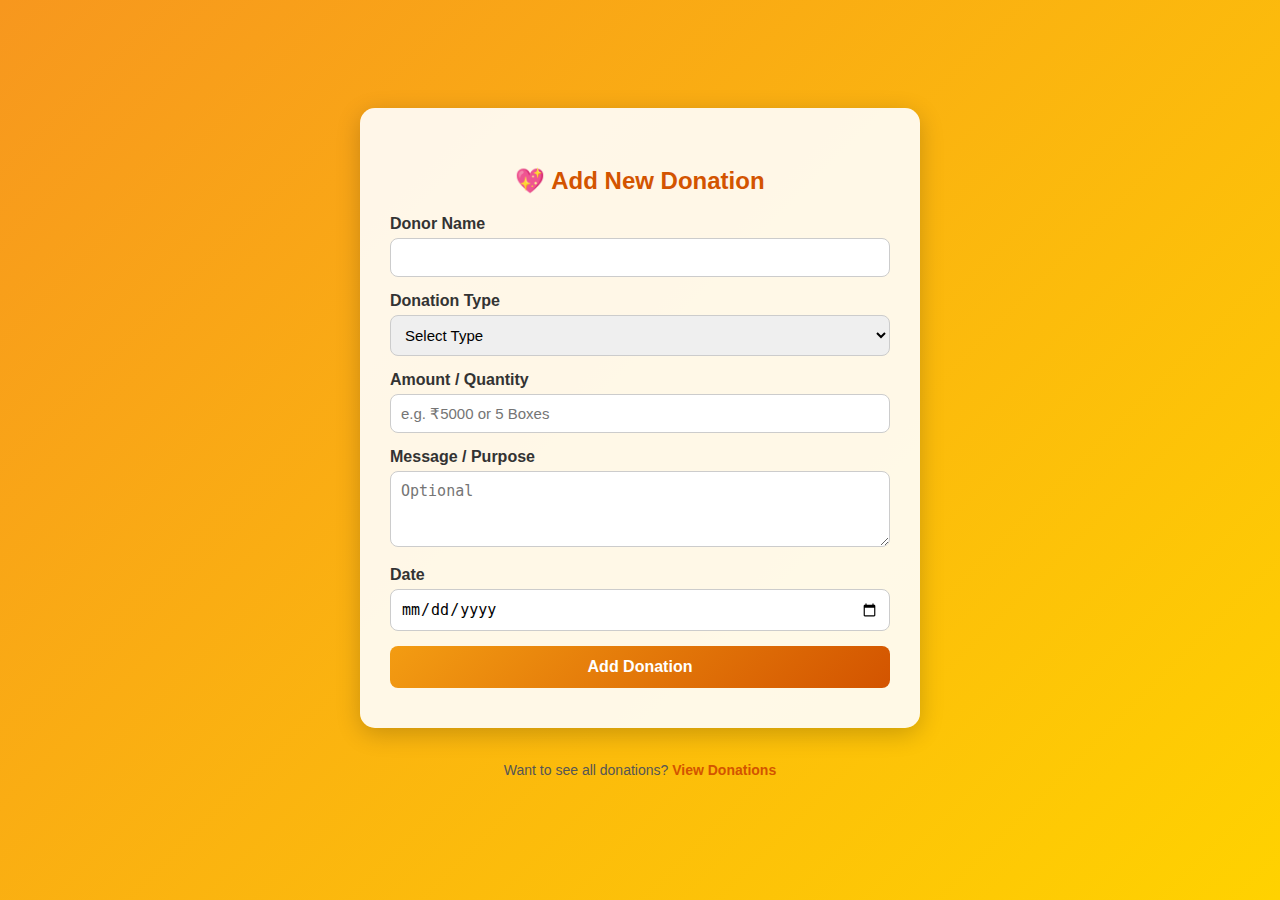
<file: addDonation.html>
<!DOCTYPE html>
<html lang="en">
<head>
  <meta charset="UTF-8" />
  <meta name="viewport" content="width=device-width, initial-scale=1.0" />
  <title>Add Donation - CharityConnect</title>
  <style>
    body {
      font-family: 'Poppins', sans-serif;
      background: linear-gradient(135deg, #f7971e, #ffd200);
      display: flex;
      justify-content: center;
      align-items: center;
      flex-direction: column;
      min-height: 100vh;
      margin: 0;
      color: #333;
    }

    .container {
      background: rgba(255, 255, 255, 0.9);
      padding: 40px 30px;
      border-radius: 15px;
      box-shadow: 0 6px 25px rgba(0, 0, 0, 0.2);
      max-width: 500px;
      width: 90%;
      text-align: center;
      animation: fadeIn 0.6s ease-in-out;
    }

    @keyframes fadeIn {
      from { opacity: 0; transform: translateY(20px); }
      to { opacity: 1; transform: translateY(0); }
    }

    h2 {
      color: #d35400;
      margin-bottom: 20px;
    }

    label {
      display: block;
      text-align: left;
      font-weight: 600;
      margin-bottom: 5px;
    }

    input, select, textarea {
      width: 100%;
      padding: 10px;
      margin-bottom: 15px;
      border-radius: 8px;
      border: 1px solid #ccc;
      font-size: 15px;
      box-sizing: border-box;
      transition: 0.3s;
    }

    input:focus, select:focus, textarea:focus {
      outline: none;
      border-color: #f39c12;
      box-shadow: 0 0 8px rgba(243, 156, 18, 0.4);
    }

    button {
      width: 100%;
      background: linear-gradient(135deg, #f39c12, #d35400);
      color: white;
      padding: 12px;
      border: none;
      border-radius: 8px;
      cursor: pointer;
      font-size: 16px;
      font-weight: bold;
      transition: background 0.3s ease;
    }

    button:hover {
      background: linear-gradient(135deg, #e67e22, #f39c12);
    }

    .success-message {
      display: none;
      color: green;
      font-weight: 600;
      margin-top: 10px;
    }

    .footer {
      margin-top: 20px;
      font-size: 14px;
      color: #555;
    }

    .footer a {
      color: #d35400;
      text-decoration: none;
      font-weight: bold;
    }

    .footer a:hover {
      text-decoration: underline;
    }
  </style>
</head>
<body>
  <div class="container">
    <h2>💖 Add New Donation</h2>
    <form id="donationForm">
      <label for="donorName">Donor Name</label>
      <input type="text" id="donorName" required />

      <label for="donationType">Donation Type</label>
      <select id="donationType" required>
        <option value="">Select Type</option>
        <option value="Money">Money</option>
        <option value="Food">Food</option>
        <option value="Clothes">Clothes</option>
        <option value="Medicine">Medicine</option>
        <option value="Other">Other</option>
      </select>

      <label for="amount">Amount / Quantity</label>
      <input type="text" id="amount" placeholder="e.g. ₹5000 or 5 Boxes" required />

      <label for="message">Message / Purpose</label>
      <textarea id="message" rows="3" placeholder="Optional"></textarea>

      <label for="date">Date</label>
      <input type="date" id="date" required />

      <button type="submit">Add Donation</button>
      <p class="success-message" id="successMessage">✅ Donation added successfully!</p>
    </form>
  </div>

  <div class="footer">
    <p>Want to see all donations? <a href="viewDonations.html">View Donations</a></p>
  </div>

  <script>
    const form = document.getElementById("donationForm");
    const successMessage = document.getElementById("successMessage");

    form.addEventListener("submit", function (e) {
      e.preventDefault();

      const donorName = document.getElementById("donorName").value.trim();
      const donationType = document.getElementById("donationType").value;
      const amount = document.getElementById("amount").value.trim();
      const message = document.getElementById("message").value.trim();
      const date = document.getElementById("date").value;

      if (!donorName || !donationType || !amount || !date) {
        alert("Please fill in all required fields.");
        return;
      }

      const donation = {
        donorName,
        donationType,
        amount,
        message,
        date,
      };

      let donations = JSON.parse(localStorage.getItem("donations")) || [];
      donations.push(donation);
      localStorage.setItem("donations", JSON.stringify(donations));

      form.reset();
      successMessage.style.display = "block";
      setTimeout(() => (successMessage.style.display = "none"), 2000);
    });
  </script>
</body>
</html>
</file>
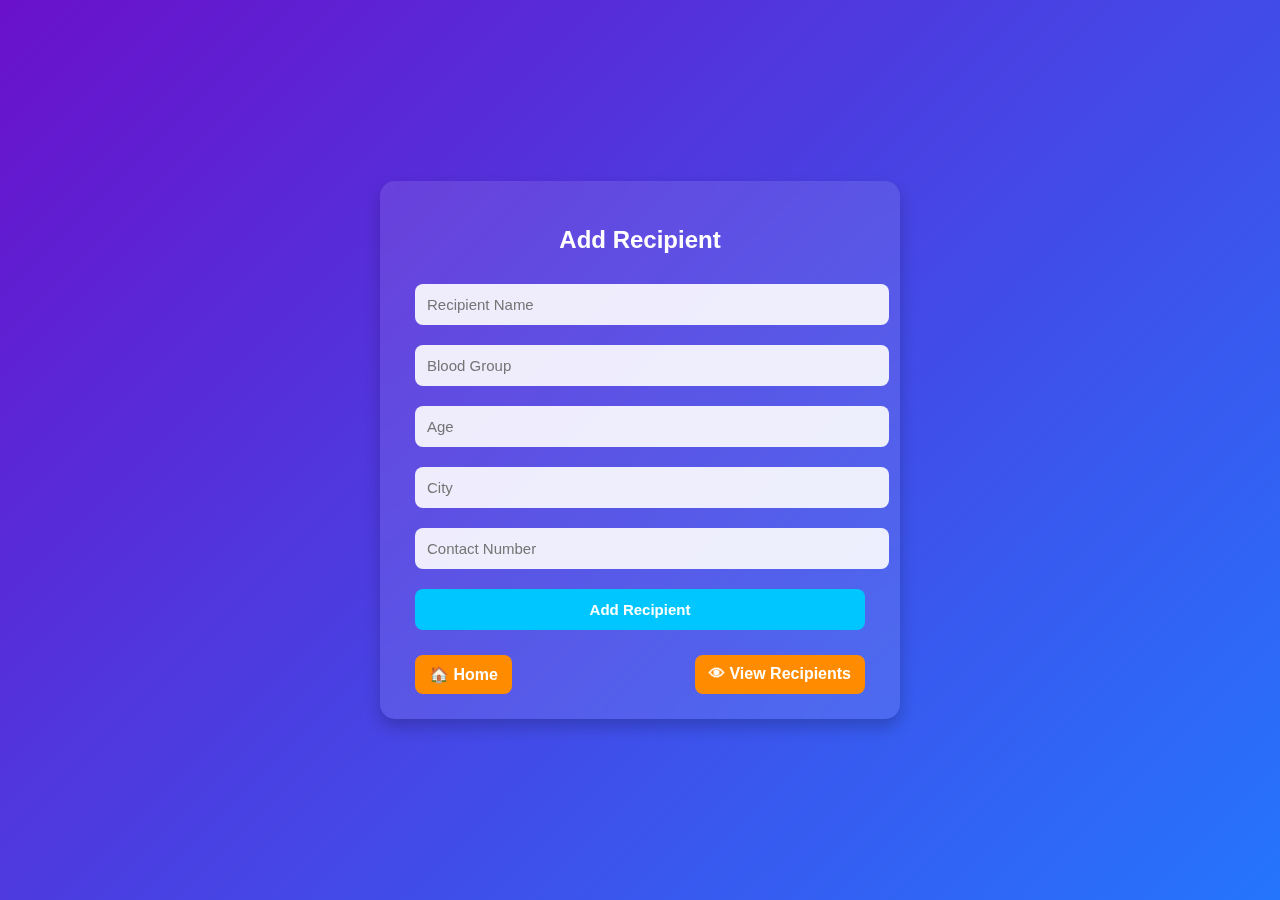
<file: addRecipient.html>
<!DOCTYPE html>
<html lang="en">
<head>
  <meta charset="UTF-8">
  <meta name="viewport" content="width=device-width, initial-scale=1.0">
  <title>Add Recipient</title>
  <style>
    body {
      font-family: 'Poppins', sans-serif;
      background: linear-gradient(135deg, #6a11cb, #2575fc);
      color: #fff;
      margin: 0;
      padding: 0;
      display: flex;
      align-items: center;
      justify-content: center;
      height: 100vh;
    }
    .container {
      background: rgba(255, 255, 255, 0.1);
      padding: 25px 35px;
      border-radius: 15px;
      backdrop-filter: blur(10px);
      width: 100%;
      max-width: 450px;
      box-shadow: 0 8px 16px rgba(0,0,0,0.2);
    }
    h2 {
      text-align: center;
      margin-bottom: 20px;
      color: #fff;
    }
    input, button {
      width: 100%;
      padding: 12px;
      margin: 10px 0;
      border-radius: 8px;
      border: none;
      font-size: 15px;
    }
    input {
      background-color: rgba(255,255,255,0.9);
      color: #333;
    }
    button {
      background-color: #00c6ff;
      color: #fff;
      font-weight: bold;
      cursor: pointer;
      transition: background-color 0.3s ease;
    }
    button:hover {
      background-color: #0072ff;
    }
    .success {
      text-align: center;
      color: #0f0;
      margin-top: 10px;
      font-weight: bold;
    }
    .nav-buttons {
      display: flex;
      justify-content: space-between;
      margin-top: 15px;
    }
    .nav-buttons a {
      text-decoration: none;
      color: white;
      font-weight: 600;
      background-color: #ff8c00;
      padding: 10px 14px;
      border-radius: 8px;
      transition: 0.3s;
    }
    .nav-buttons a:hover {
      background-color: #ffa733;
    }
  </style>
</head>
<body>

  <div class="container">
    <h2>Add Recipient</h2>

    <form id="recipientForm">
      <input type="text" id="recipientName" placeholder="Recipient Name" required>
      <input type="text" id="recipientBloodGroup" placeholder="Blood Group" required>
      <input type="number" id="recipientAge" placeholder="Age" required>
      <input type="text" id="recipientCity" placeholder="City" required>
      <input type="tel" id="recipientContact" placeholder="Contact Number" required>
      <button type="submit">Add Recipient</button>
      <div class="success" id="successMsg"></div>
    </form>

    <div class="nav-buttons">
      <a href="index.html">🏠 Home</a>
      <a href="viewRecipients.html">👁 View Recipients</a>
    </div>
  </div>

  <script>
    document.getElementById("recipientForm").addEventListener("submit", function(e) {
      e.preventDefault();

      let name = document.getElementById("recipientName").value.trim();
      let bloodGroup = document.getElementById("recipientBloodGroup").value.trim();
      let age = document.getElementById("recipientAge").value.trim();
      let city = document.getElementById("recipientCity").value.trim();
      let contact = document.getElementById("recipientContact").value.trim();

      let newRecipient = { name, bloodGroup, age, city, contact, date: new Date().toLocaleString() };

      let recipients = JSON.parse(localStorage.getItem("recipients")) || [];
      recipients.push(newRecipient);
      localStorage.setItem("recipients", JSON.stringify(recipients));

      document.getElementById("recipientForm").reset();
      let msg = document.getElementById("successMsg");
      msg.textContent = "Recipient added successfully!";
      setTimeout(() => msg.textContent = "", 2000);
    });
  </script>

</body>
</html>
</file>
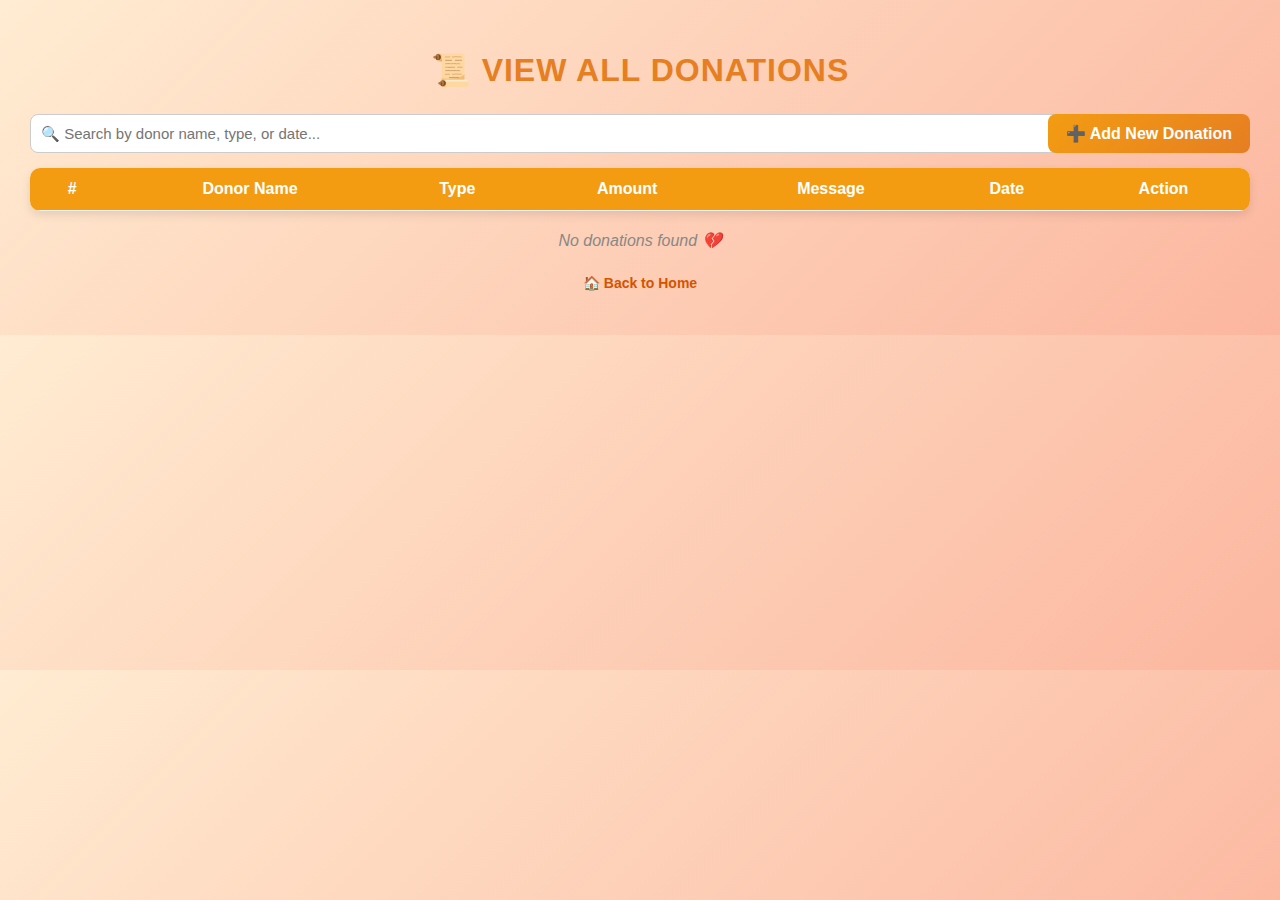
<file: viewDonations.html>
<!DOCTYPE html>
<html lang="en">
<head>
  <meta charset="UTF-8" />
  <meta name="viewport" content="width=device-width, initial-scale=1.0" />
  <title>View Donations - CharityConnect</title>
  <style>
    body {
      font-family: 'Poppins', sans-serif;
      background: linear-gradient(135deg, #ffecd2, #fcb69f);
      margin: 0;
      padding: 30px;
      color: #333;
    }

    h1 {
      text-align: center;
      color: #e67e22;
      margin-bottom: 25px;
      text-transform: uppercase;
      letter-spacing: 1px;
    }

    .top-bar {
      display: flex;
      justify-content: space-between;
      align-items: center;
      flex-wrap: wrap;
      margin-bottom: 15px;
    }

    .search-box {
      flex: 1;
      min-width: 250px;
    }

    .search-box input {
      width: 100%;
      padding: 10px;
      border-radius: 8px;
      border: 1px solid #ccc;
      font-size: 15px;
      transition: 0.3s;
    }

    .search-box input:focus {
      outline: none;
      border-color: #f39c12;
      box-shadow: 0 0 6px rgba(243, 156, 18, 0.4);
    }

    .add-link {
      background: linear-gradient(135deg, #f39c12, #e67e22);
      color: white;
      padding: 10px 18px;
      border-radius: 8px;
      text-decoration: none;
      font-weight: 600;
      transition: 0.3s;
    }

    .add-link:hover {
      background: linear-gradient(135deg, #e67e22, #f39c12);
    }

    table {
      width: 100%;
      border-collapse: collapse;
      background: white;
      border-radius: 10px;
      overflow: hidden;
      box-shadow: 0 4px 10px rgba(0, 0, 0, 0.1);
    }

    th, td {
      padding: 12px 15px;
      text-align: center;
      border-bottom: 1px solid #f2f2f2;
    }

    th {
      background: #f39c12;
      color: white;
      font-weight: 600;
    }

    tr:hover {
      background: #fff6e6;
    }

    .delete-btn {
      background: #e74c3c;
      color: white;
      border: none;
      padding: 6px 10px;
      border-radius: 6px;
      cursor: pointer;
      transition: 0.3s;
    }

    .delete-btn:hover {
      background: #c0392b;
    }

    .no-data {
      text-align: center;
      color: #888;
      margin-top: 20px;
      font-style: italic;
    }

    .footer {
      margin-top: 25px;
      text-align: center;
      font-size: 14px;
    }

    .footer a {
      color: #d35400;
      text-decoration: none;
      font-weight: 600;
    }

    .footer a:hover {
      text-decoration: underline;
    }
  </style>
</head>
<body>
  <h1>📜 View All Donations</h1>

  <div class="top-bar">
    <div class="search-box">
      <input type="text" id="searchInput" placeholder="🔍 Search by donor name, type, or date...">
    </div>
    <a href="addDonation.html" class="add-link">➕ Add New Donation</a>
  </div>

  <table id="donationTable">
    <thead>
      <tr>
        <th>#</th>
        <th>Donor Name</th>
        <th>Type</th>
        <th>Amount</th>
        <th>Message</th>
        <th>Date</th>
        <th>Action</th>
      </tr>
    </thead>
    <tbody id="donationBody">
    </tbody>
  </table>

  <p id="noData" class="no-data" style="display:none;">No donations found 💔</p>

  <div class="footer">
    <p><a href="index.html">🏠 Back to Home</a></p>
  </div>

  <script>
    const tableBody = document.getElementById('donationBody');
    const searchInput = document.getElementById('searchInput');
    const noDataMsg = document.getElementById('noData');

    function loadDonations() {
      const donations = JSON.parse(localStorage.getItem('donations')) || [];
      tableBody.innerHTML = '';

      if (donations.length === 0) {
        noDataMsg.style.display = 'block';
        return;
      } else {
        noDataMsg.style.display = 'none';
      }

      donations.forEach((donation, index) => {
        const row = document.createElement('tr');
        row.innerHTML = `
          <td>${index + 1}</td>
          <td>${donation.donorName}</td>
          <td>${donation.donationType}</td>
          <td>${donation.amount}</td>
          <td>${donation.message || '-'}</td>
          <td>${donation.date}</td>
          <td><button class="delete-btn" onclick="deleteDonation(${index})">Delete</button></td>
        `;
        tableBody.appendChild(row);
      });
    }

    function deleteDonation(index) {
      if (confirm("Are you sure you want to delete this donation?")) {
        let donations = JSON.parse(localStorage.getItem('donations')) || [];
        donations.splice(index, 1);
        localStorage.setItem('donations', JSON.stringify(donations));
        loadDonations();
      }
    }

    searchInput.addEventListener('keyup', function() {
      const filter = this.value.toLowerCase();
      const rows = tableBody.getElementsByTagName('tr');
      let found = false;

      Array.from(rows).forEach(row => {
        const text = row.textContent.toLowerCase();
        const visible = text.includes(filter);
        row.style.display = visible ? '' : 'none';
        if (visible) found = true;
      });

      noDataMsg.style.display = found ? 'none' : 'block';
    });

    loadDonations();
  </script>
</body>
</html>
</file>
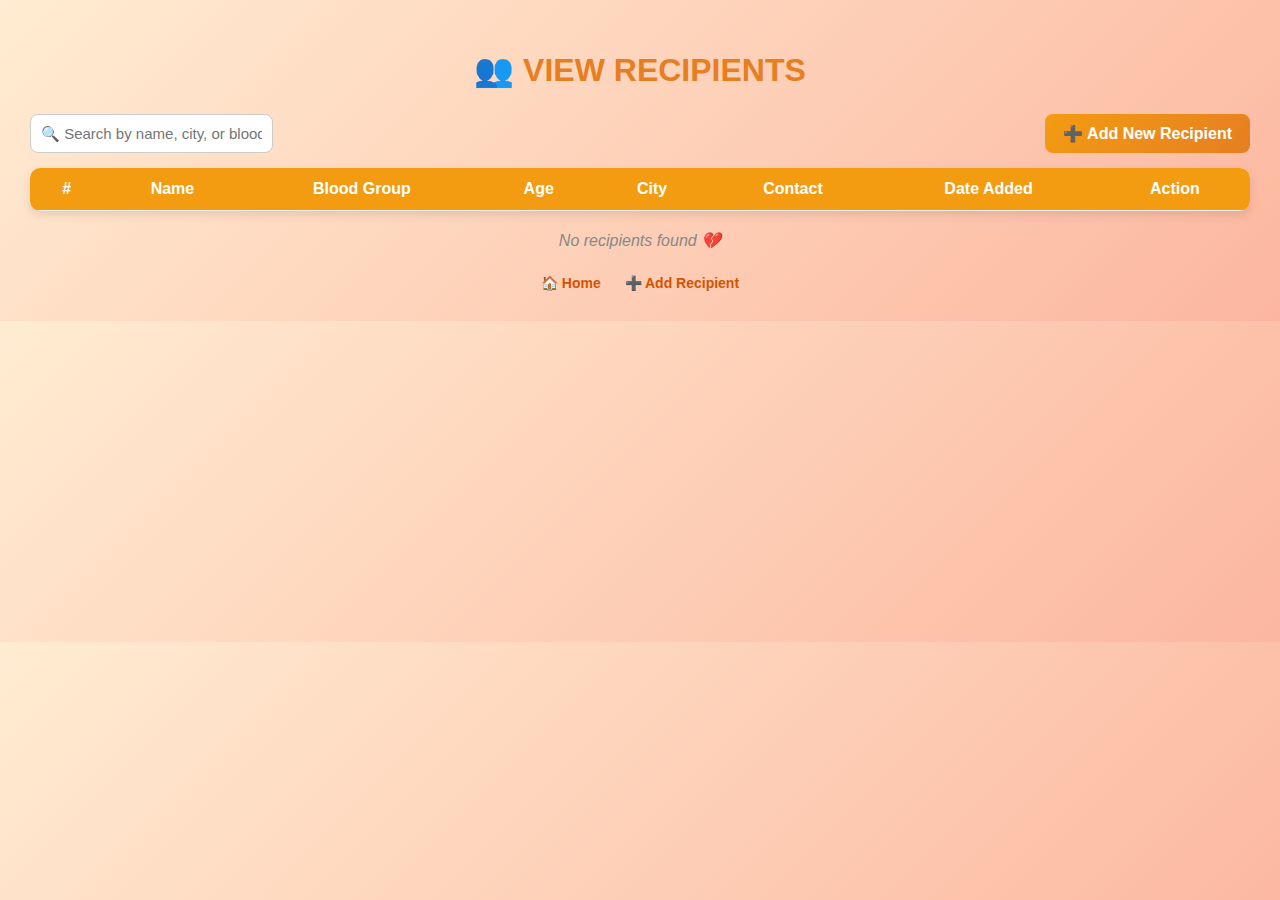
<file: viewRecipients.html>
<!DOCTYPE html>
<html lang="en">
<head>
  <meta charset="UTF-8">
  <meta name="viewport" content="width=device-width, initial-scale=1.0">
  <title>View Recipients</title>
  <style>
    body {
      font-family: 'Poppins', sans-serif;
      background: linear-gradient(135deg, #ffecd2, #fcb69f);
      margin: 0;
      padding: 30px;
      color: #333;
    }

    h1 {
      text-align: center;
      color: #e67e22;
      margin-bottom: 25px;
      text-transform: uppercase;
    }

    .top-bar {
      display: flex;
      justify-content: space-between;
      align-items: center;
      flex-wrap: wrap;
      margin-bottom: 15px;
    }

    .search-box input {
      width: 100%;
      padding: 10px;
      border-radius: 8px;
      border: 1px solid #ccc;
      font-size: 15px;
      transition: 0.3s;
    }

    .search-box input:focus {
      outline: none;
      border-color: #f39c12;
      box-shadow: 0 0 6px rgba(243, 156, 18, 0.4);
    }

    .add-link {
      background: linear-gradient(135deg, #f39c12, #e67e22);
      color: white;
      padding: 10px 18px;
      border-radius: 8px;
      text-decoration: none;
      font-weight: 600;
      transition: 0.3s;
    }

    .add-link:hover {
      background: linear-gradient(135deg, #e67e22, #f39c12);
    }

    table {
      width: 100%;
      border-collapse: collapse;
      background: white;
      border-radius: 10px;
      overflow: hidden;
      box-shadow: 0 4px 10px rgba(0, 0, 0, 0.1);
    }

    th, td {
      padding: 12px 15px;
      text-align: center;
      border-bottom: 1px solid #f2f2f2;
    }

    th {
      background: #f39c12;
      color: white;
      font-weight: 600;
    }

    tr:hover {
      background: #fff6e6;
    }

    .delete-btn {
      background: #e74c3c;
      color: white;
      border: none;
      padding: 6px 10px;
      border-radius: 6px;
      cursor: pointer;
      transition: 0.3s;
    }

    .delete-btn:hover {
      background: #c0392b;
    }

    .no-data {
      text-align: center;
      color: #888;
      margin-top: 20px;
      font-style: italic;
    }

    .footer {
      margin-top: 25px;
      text-align: center;
      font-size: 14px;
    }

    .footer a {
      color: #d35400;
      text-decoration: none;
      font-weight: 600;
      margin: 0 10px;
    }

    .footer a:hover {
      text-decoration: underline;
    }
  </style>
</head>
<body>

  <h1>👥 View Recipients</h1>

  <div class="top-bar">
    <div class="search-box">
      <input type="text" id="searchInput" placeholder="🔍 Search by name, city, or blood group...">
    </div>
    <a href="addRecipient.html" class="add-link">➕ Add New Recipient</a>
  </div>

  <table id="recipientTable">
    <thead>
      <tr>
        <th>#</th>
        <th>Name</th>
        <th>Blood Group</th>
        <th>Age</th>
        <th>City</th>
        <th>Contact</th>
        <th>Date Added</th>
        <th>Action</th>
      </tr>
    </thead>
    <tbody id="recipientBody"></tbody>
  </table>

  <p id="noData" class="no-data" style="display:none;">No recipients found 💔</p>

  <div class="footer">
    <a href="index.html">🏠 Home</a>
    <a href="addRecipient.html">➕ Add Recipient</a>
  </div>

  <script>
    const body = document.getElementById('recipientBody');
    const searchInput = document.getElementById('searchInput');
    const noData = document.getElementById('noData');

    function loadRecipients() {
      const recipients = JSON.parse(localStorage.getItem('recipients')) || [];
      body.innerHTML = '';

      if (recipients.length === 0) {
        noData.style.display = 'block';
        return;
      } else {
        noData.style.display = 'none';
      }

      recipients.forEach((rec, index) => {
        const row = document.createElement('tr');
        row.innerHTML = `
          <td>${index + 1}</td>
          <td>${rec.name}</td>
          <td>${rec.bloodGroup}</td>
          <td>${rec.age}</td>
          <td>${rec.city}</td>
          <td>${rec.contact}</td>
          <td>${rec.date}</td>
          <td><button class="delete-btn" onclick="deleteRecipient(${index})">Delete</button></td>
        `;
        body.appendChild(row);
      });
    }

    function deleteRecipient(index) {
      if (confirm("Are you sure you want to delete this recipient?")) {
        let recipients = JSON.parse(localStorage.getItem('recipients')) || [];
        recipients.splice(index, 1);
        localStorage.setItem('recipients', JSON.stringify(recipients));
        loadRecipients();
      }
    }

    searchInput.addEventListener('keyup', () => {
      const filter = searchInput.value.toLowerCase();
      const rows = body.getElementsByTagName('tr');
      let found = false;

      Array.from(rows).forEach(row => {
        const text = row.textContent.toLowerCase();
        const visible = text.includes(filter);
        row.style.display = visible ? '' : 'none';
        if (visible) found = true;
      });

      noData.style.display = found ? 'none' : 'block';
    });

    loadRecipients();
  </script>

</body>
</html>
</file>
